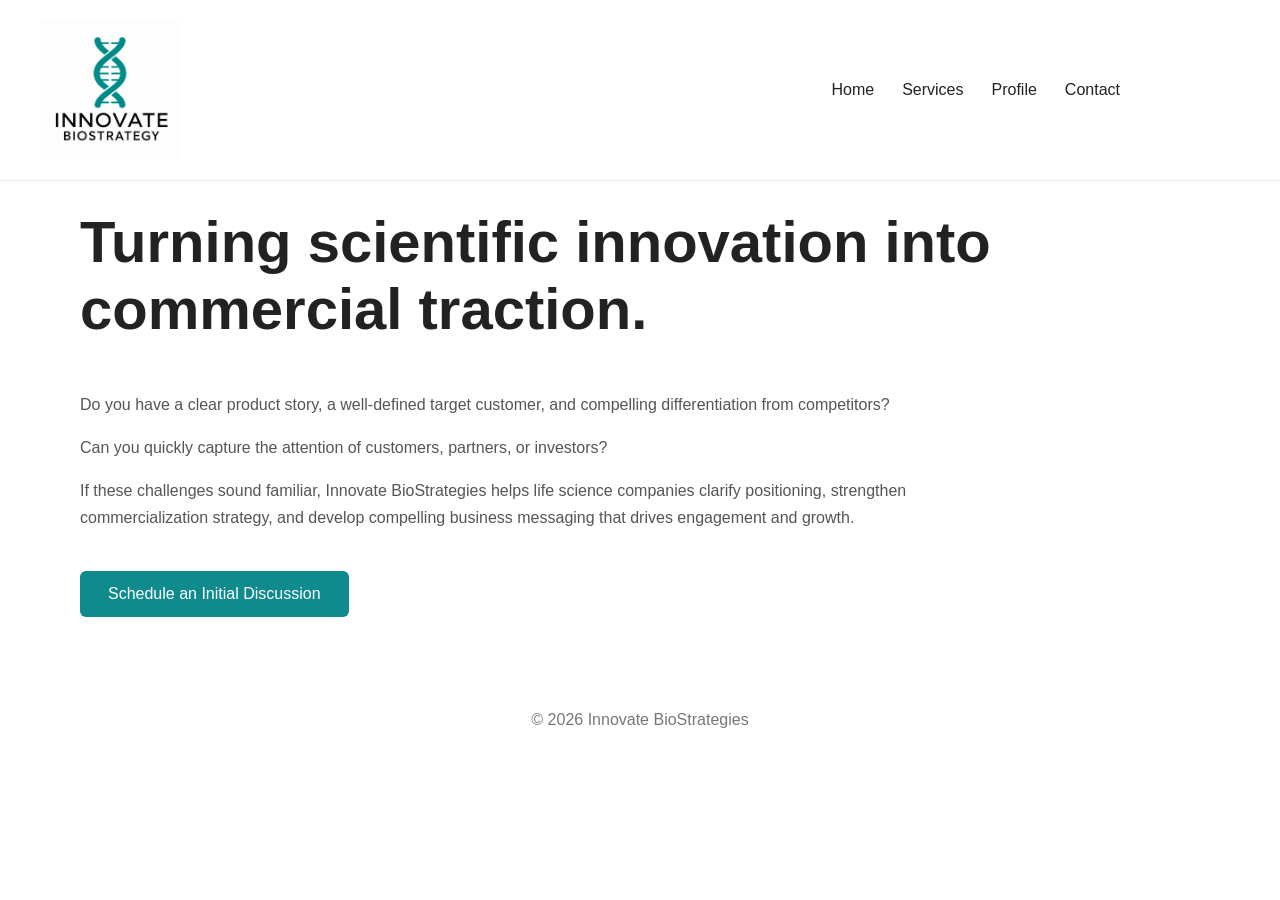
<file: index.html>
<!DOCTYPE html>
<html lang="en">
<head>
  <!-- Google tag (gtag.js) -->
<script async src="https://www.googletagmanager.com/gtag/js?id=G-J0SCD25JK9"></script>
<script>
  window.dataLayer = window.dataLayer || [];
  function gtag(){dataLayer.push(arguments);}
  gtag('js', new Date());

  gtag('config', 'G-J0SCD25JK9');
</script>
  <meta charset="UTF-8" />
  <meta name="viewport" content="width=device-width, initial-scale=1.0" />

  <title>Innovate BioStrategies | Life Science Commercial Strategy Consulting</title>
  <meta name="description" content="Innovate BioStrategies helps life science companies strengthen product positioning, commercialization strategy, market differentiation, and business messaging to improve commercial traction.">

  <meta property="og:title" content="Innovate BioStrategies">
  <meta property="og:description" content="Turning scientific innovation into commercial traction.">
  <meta property="og:type" content="website">
  <meta property="og:url" content="https://www.i-biostrategies.com/">
  <meta property="og:image" content="https://www.i-biostrategies.com/logo.png">
  
<meta name="google-site-verification" content="PBWuc0u-eXLh9E7CD2gn4UQ6zK3juZXVBx32dnaXNcI" />
  <link rel="canonical" href="https://www.i-biostrategies.com/">
  <link rel="stylesheet" href="style.css" />
  <link rel="icon" href="/favicon.ico" type="image/x-icon">
  <link rel="shortcut icon" href="/favicon.ico" type="image/x-icon">
  <script type="application/ld+json">
{
  "@context": "https://schema.org",
  "@type": "ProfessionalService",
  "name": "Innovate BioStrategies",
  "url": "https://www.i-biostrategies.com/",
  "logo": "https://www.i-biostrategies.com/logo.png",
  "description": "Life science commercial strategy consulting focused on product positioning, commercialization strategy, market differentiation, and business growth.",
  "founder": {
    "@type": "Person",
    "name": "Luming Niu, MD"
  },
  "sameAs": [
    "https://www.linkedin.com/in/luming-niu/"
  ],
  "serviceType": [
    "Life science commercialization strategy",
    "Product positioning consulting",
    "Market opportunity assessment",
    "Strategic communications support"
  ]
}
</script>
</head>

<body>
  <header class="site-header">
    <a href="index.html" class="logo-wrap">
      <img src="logo.png" alt="Innovate BioStrategies logo" class="logo" />
    </a>

    <nav class="nav">
      <a href="index.html">Home</a>
      <a href="services.html">Services</a>
      <a href="profile.html">Profile</a>
      <a href="contact.html">Contact</a>
    </nav>
  </header>

  <main>
    <section class="hero">
      <h1>Turning scientific innovation into commercial traction.</h1>

      <p class="hero-text">
        Do you have a clear product story, a well-defined target customer, and compelling differentiation from competitors?
      </p>

      <p class="hero-text">
        Can you quickly capture the attention of customers, partners, or investors?
      </p>

      <p class="hero-text">
        If these challenges sound familiar, Innovate BioStrategies helps life science companies clarify positioning, strengthen commercialization strategy, and develop compelling business messaging that drives engagement and growth.
      </p>

      <a href="contact.html" class="button">Schedule an Initial Discussion</a>
    </section>
  </main>

  <footer>
    <p>© 2026 Innovate BioStrategies</p>
  </footer>
</body>
</html>
</file>
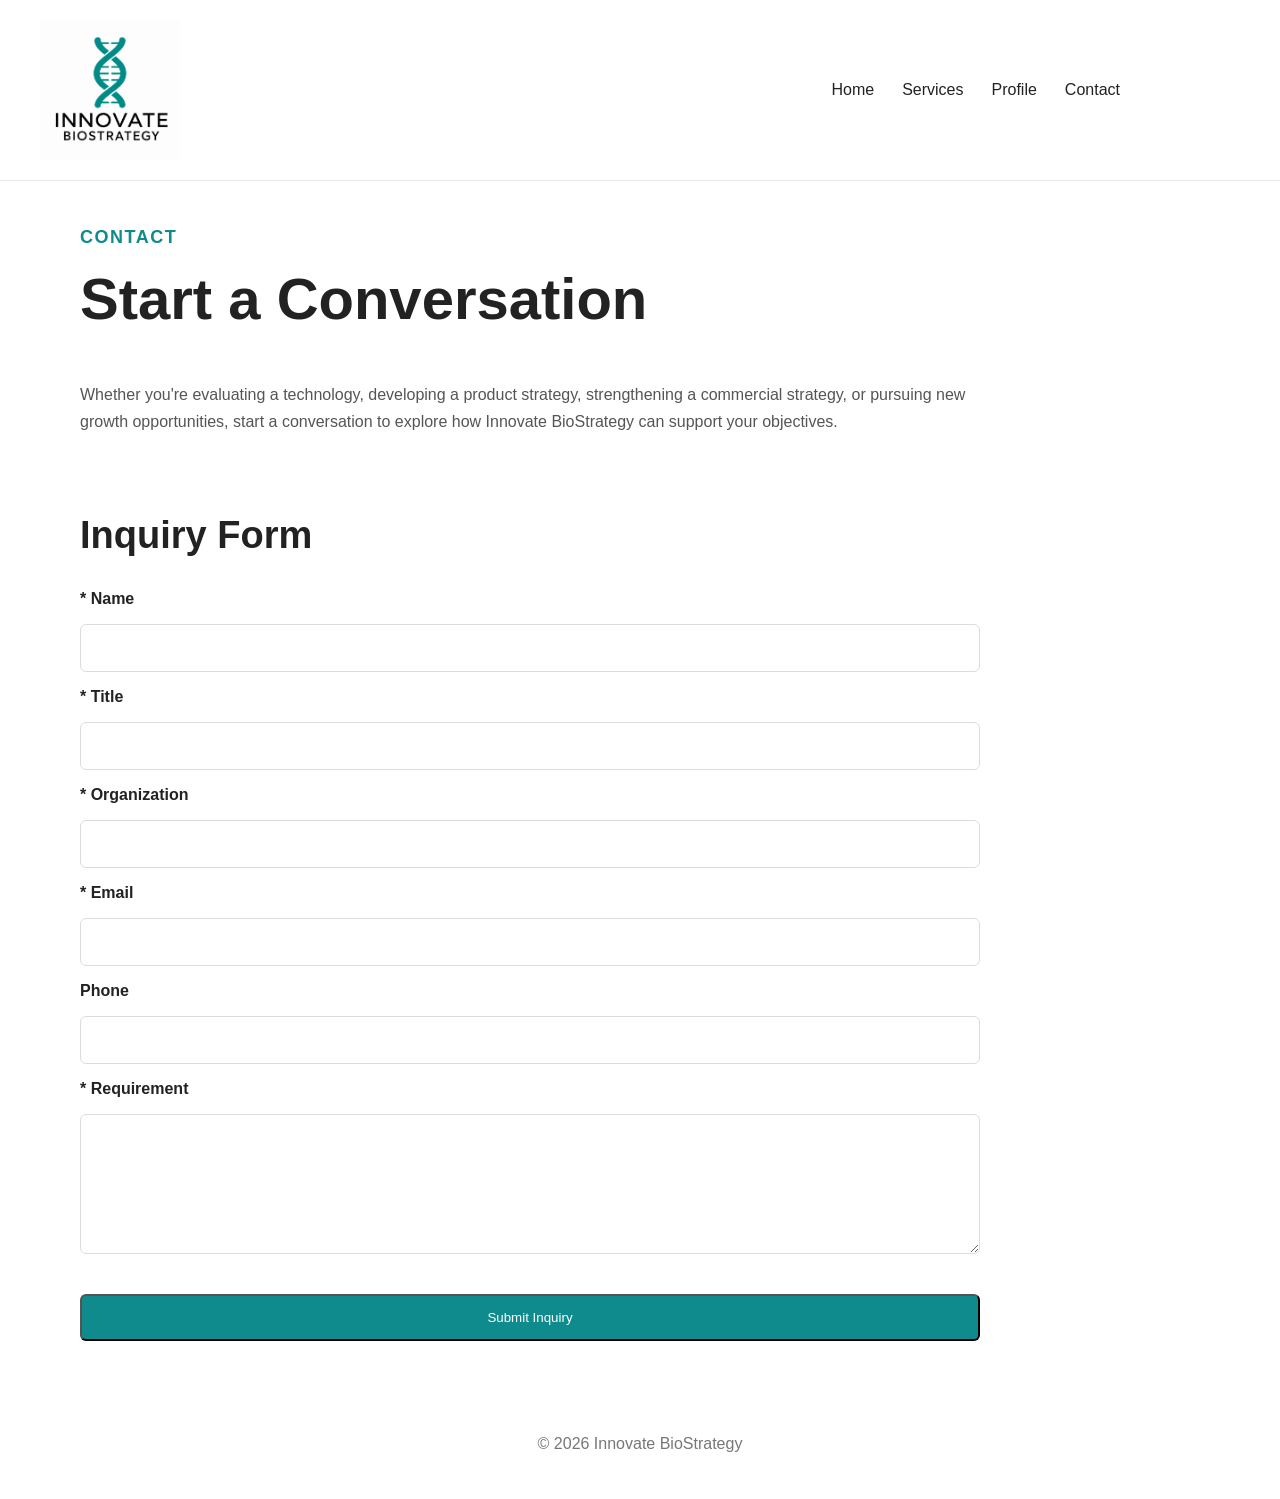
<file: contact.html>
<!DOCTYPE html>
<html lang="en">
<head>
  <!-- Google tag (gtag.js) -->
<script async src="https://www.googletagmanager.com/gtag/js?id=G-J0SCD25JK9"></script>
<script>
  window.dataLayer = window.dataLayer || [];
  function gtag(){dataLayer.push(arguments);}
  gtag('js', new Date());

  gtag('config', 'G-J0SCD25JK9');
</script>
  <meta charset="UTF-8" />
  <meta name="viewport" content="width=device-width, initial-scale=1.0" />

  <title>Contact | Innovate BioStrategy</title>

  <meta name="description" content="Whether you're evaluating a technology, developing a product strategy, shaping a commercial strategy, or strengthening your market positioning, start a conversation to explore how Innovate BioStrategy can support your objectives.">

  <meta property="og:title" content="Contact | Innovate BioStrategy">
  <meta property="og:description" content="Schedule an initial discussion with Innovate BioStrategy.">
  <meta property="og:type" content="website">
  <meta property="og:url" content="https://www.i-BioStrategy.com/contact.html">
  <meta property="og:image" content="https://www.i-BioStrategy.com/logo.png">

  <link rel="canonical" href="https://www.i-BioStrategy.com/contact.html">
  <link rel="stylesheet" href="style.css" />
  <link rel="icon" href="/favicon.ico" type="image/x-icon">
  <link rel="shortcut icon" href="/favicon.ico" type="image/x-icon">
</head>

<body>
  <header class="site-header">
    <a href="index.html" class="logo-wrap">
      <img src="logo.png" alt="Innovate BioStrategy logo" class="logo" />
    </a>

    <nav class="nav">
      <a href="index.html">Home</a>
      <a href="services.html">Services</a>
      <a href="profile.html">Profile</a>
      <a href="contact.html">Contact</a>
    </nav>
  </header>

  <main>
    <section class="hero">
      <p class="eyebrow">Contact</p>

      <h1>Start a Conversation</h1>

      <p class="hero-text">
        Whether you're evaluating a technology, developing a product strategy, strengthening a commercial strategy, or pursuing new growth opportunities, start a conversation to explore how Innovate BioStrategy can support your objectives.
      </p>
    </section>

    <section class="section contact-box">
      <h2>Inquiry Form</h2>

      <form
        class="contact-form"
        action="https://formspree.io/f/meedzgpd"
        method="POST"
      >
        <label for="name">* Name</label>
        <input type="text" id="name" name="name" required>

        <label for="title">* Title</label>
        <input type="text" id="title" name="title" required>

        <label for="organization">* Organization</label>
        <input type="text" id="organization" name="organization" required>

        <label for="email">* Email</label>
        <input type="email" id="email" name="email" required>

        <label for="phone">Phone</label>
        <input type="tel" id="phone" name="phone">

        <label for="requirement">* Requirement</label>
        <textarea id="requirement" name="requirement" rows="6" required></textarea>

        <button type="submit" class="button">Submit Inquiry</button>
      </form>
    </section>
  </main>

  <footer>
    <p>© 2026 Innovate BioStrategy</p>
  </footer>
</body>
</html>
</file>
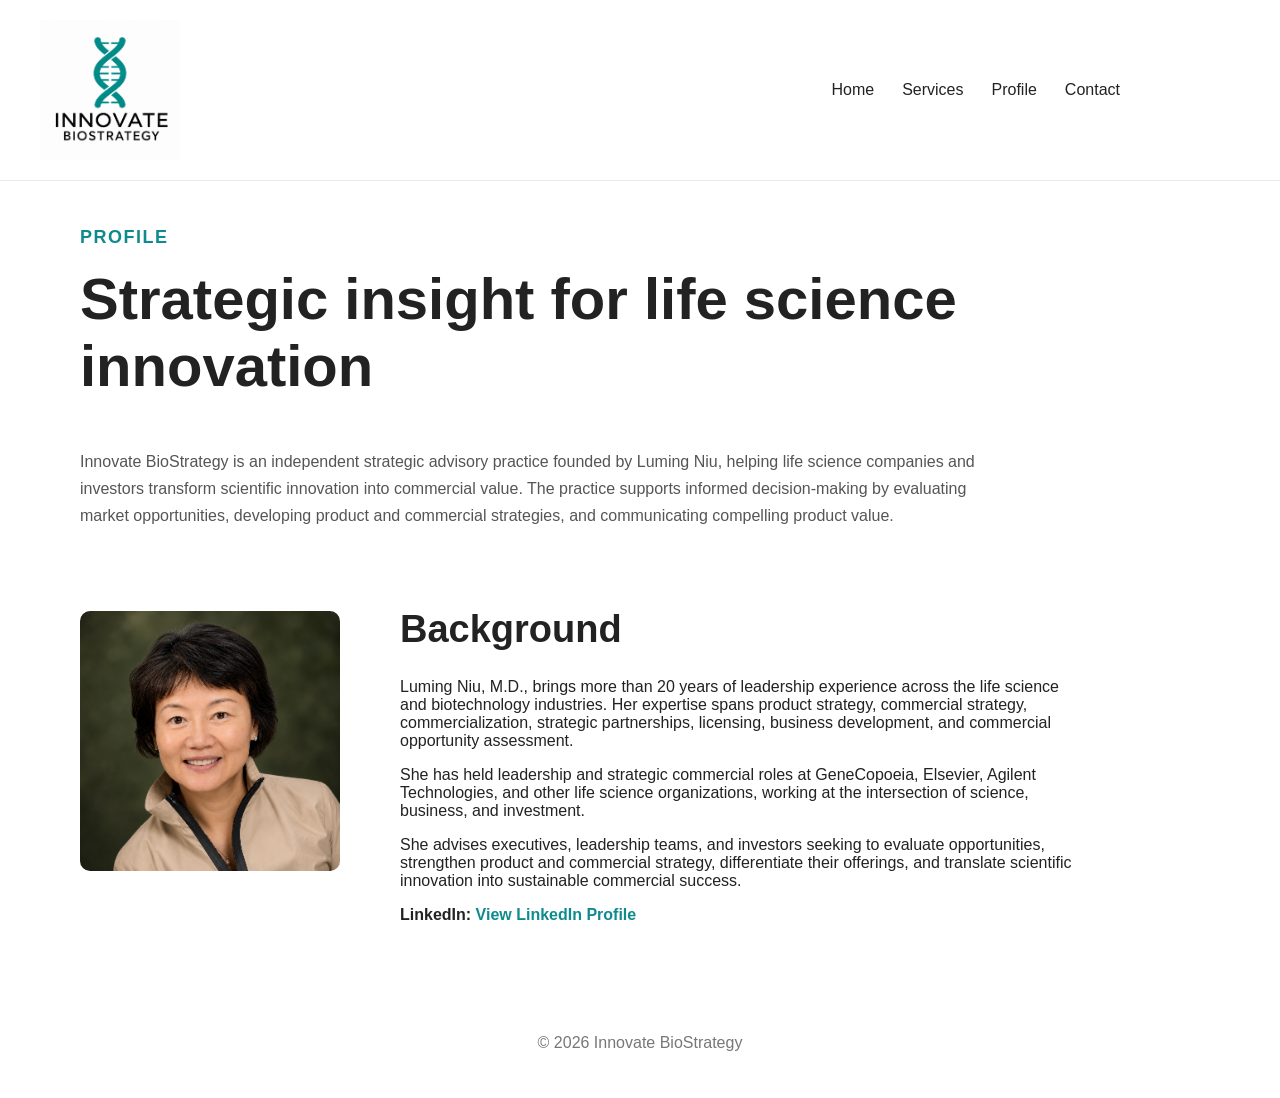
<file: profile.html>
<!DOCTYPE html>
<html lang="en">
<head>
  <!-- Google tag (gtag.js) -->
<script async src="https://www.googletagmanager.com/gtag/js?id=G-J0SCD25JK9"></script>
<script>
  window.dataLayer = window.dataLayer || [];
  function gtag(){dataLayer.push(arguments);}
  gtag('js', new Date());

  gtag('config', 'G-J0SCD25JK9');
</script>
  <meta charset="UTF-8" />
  <meta name="viewport" content="width=device-width, initial-scale=1.0" />
  <title>Profile | Luming Niu, MD | Innovate BioStrategy</title>

<meta name="description" content="Luming Niu, MD brings over 20 years of experience in genomics, biosciences, commercialization, product strategy, and life science business development.">
 <meta property="og:title" content="Profile | Luming Niu, MD | Innovate BioStrategy">
<meta property="og:description" content="Luming Niu, MD brings over 20 years of experience in genomics, biosciences, commercialization, product strategy, and life science business development.">
<meta property="og:type" content="website">
<meta property="og:url" content="https://www.i-BioStrategy.com/profile.html">
<meta property="og:image" content="https://www.i-BioStrategy.com/logo.png">
  <link rel="stylesheet" href="style.css" />
  <link rel="canonical" href="https://www.i-BioStrategy.com/profile.html">
   <link rel="icon" href="/favicon.ico" type="image/x-icon">
  <link rel="shortcut icon" href="/favicon.ico" type="image/x-icon">
</head>
<body>

  <header class="site-header">
    <a href="index.html" class="logo-wrap">
      <img src="logo.png" alt="Innovate BioStrategy logo" class="logo" />
    </a>

    <nav class="nav">
      <a href="index.html">Home</a>
      <a href="services.html">Services</a>
      <a href="profile.html">Profile</a>
      <a href="contact.html">Contact</a>
    </nav>
  </header>

  <main>
    <section class="hero">
      <p class="eyebrow">Profile</p>

      <h1>Strategic insight for life science innovation</h1>

      <p class="hero-text">
        Innovate BioStrategy is an independent strategic advisory practice founded by Luming Niu, helping life science companies and investors transform scientific innovation into commercial value. The practice supports informed decision-making by evaluating market opportunities, developing product and commercial strategies, and communicating compelling product value.
      </p>
    </section>

    <section class="section profile-section">
      <div class="profile-layout">
        <div class="profile-photo">
          <img src="profile.jpg" alt="Luming Niu">
        </div>

        <div class="profile-content">
          <h2>Background</h2>

          <p>
            Luming Niu, M.D., brings more than 20 years of leadership experience across the life science and biotechnology industries. Her expertise spans product strategy, commercial strategy, commercialization, strategic partnerships, licensing, business development, and commercial opportunity assessment.

          <p>
            She has held leadership and strategic commercial roles at GeneCopoeia, Elsevier, Agilent Technologies, and other life science organizations, working at the intersection of science, business, and investment.
          <p>
            She advises executives, leadership teams, and investors seeking to evaluate opportunities, strengthen product and commercial strategy, differentiate their offerings, and translate scientific innovation into sustainable commercial success.
          </p>

          <p>
            <strong>LinkedIn:</strong>
            <a href="https://www.linkedin.com/in/luming-niu/" target="_blank" rel="noopener noreferrer">
              View LinkedIn Profile
            </a>
          </p>
        </div>
      </div>
    </section>

  </main>

  <footer>
    <p>© 2026 Innovate BioStrategy</p>
  </footer>

</body>
</html>
</file>
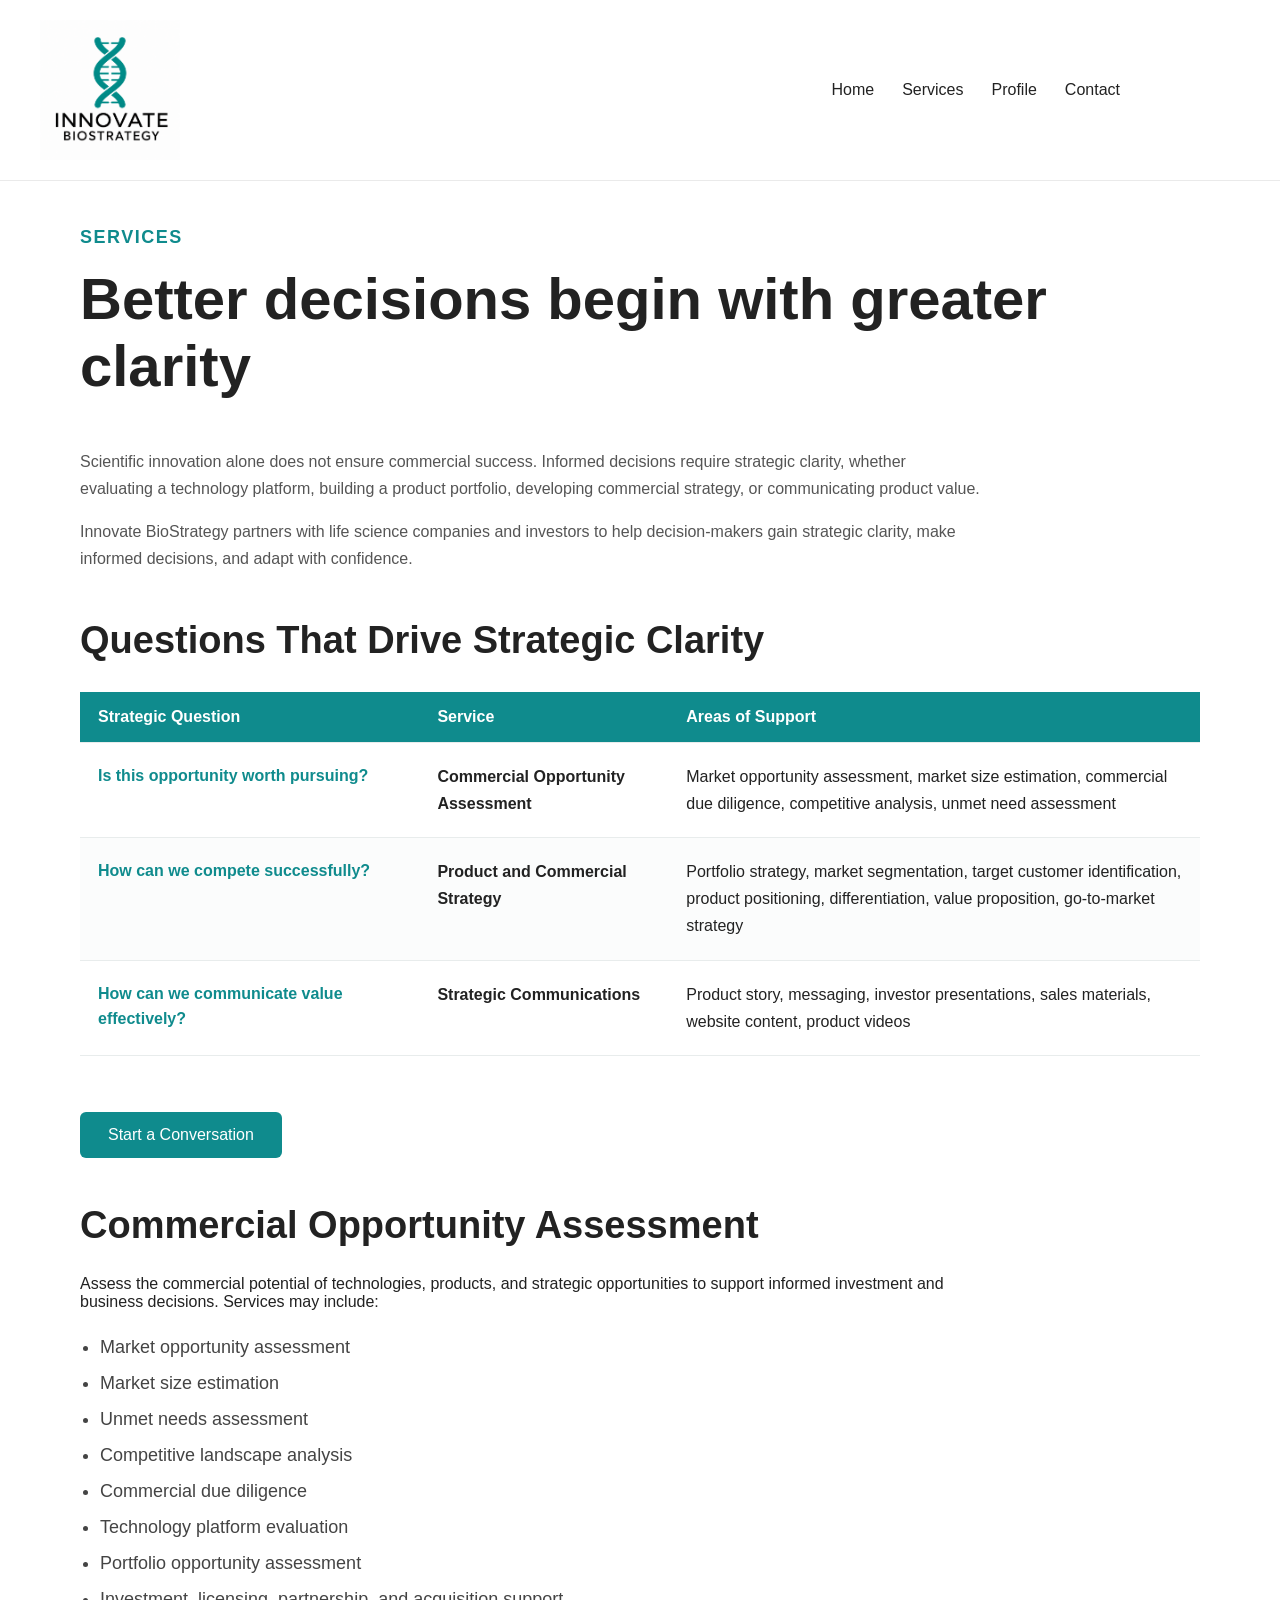
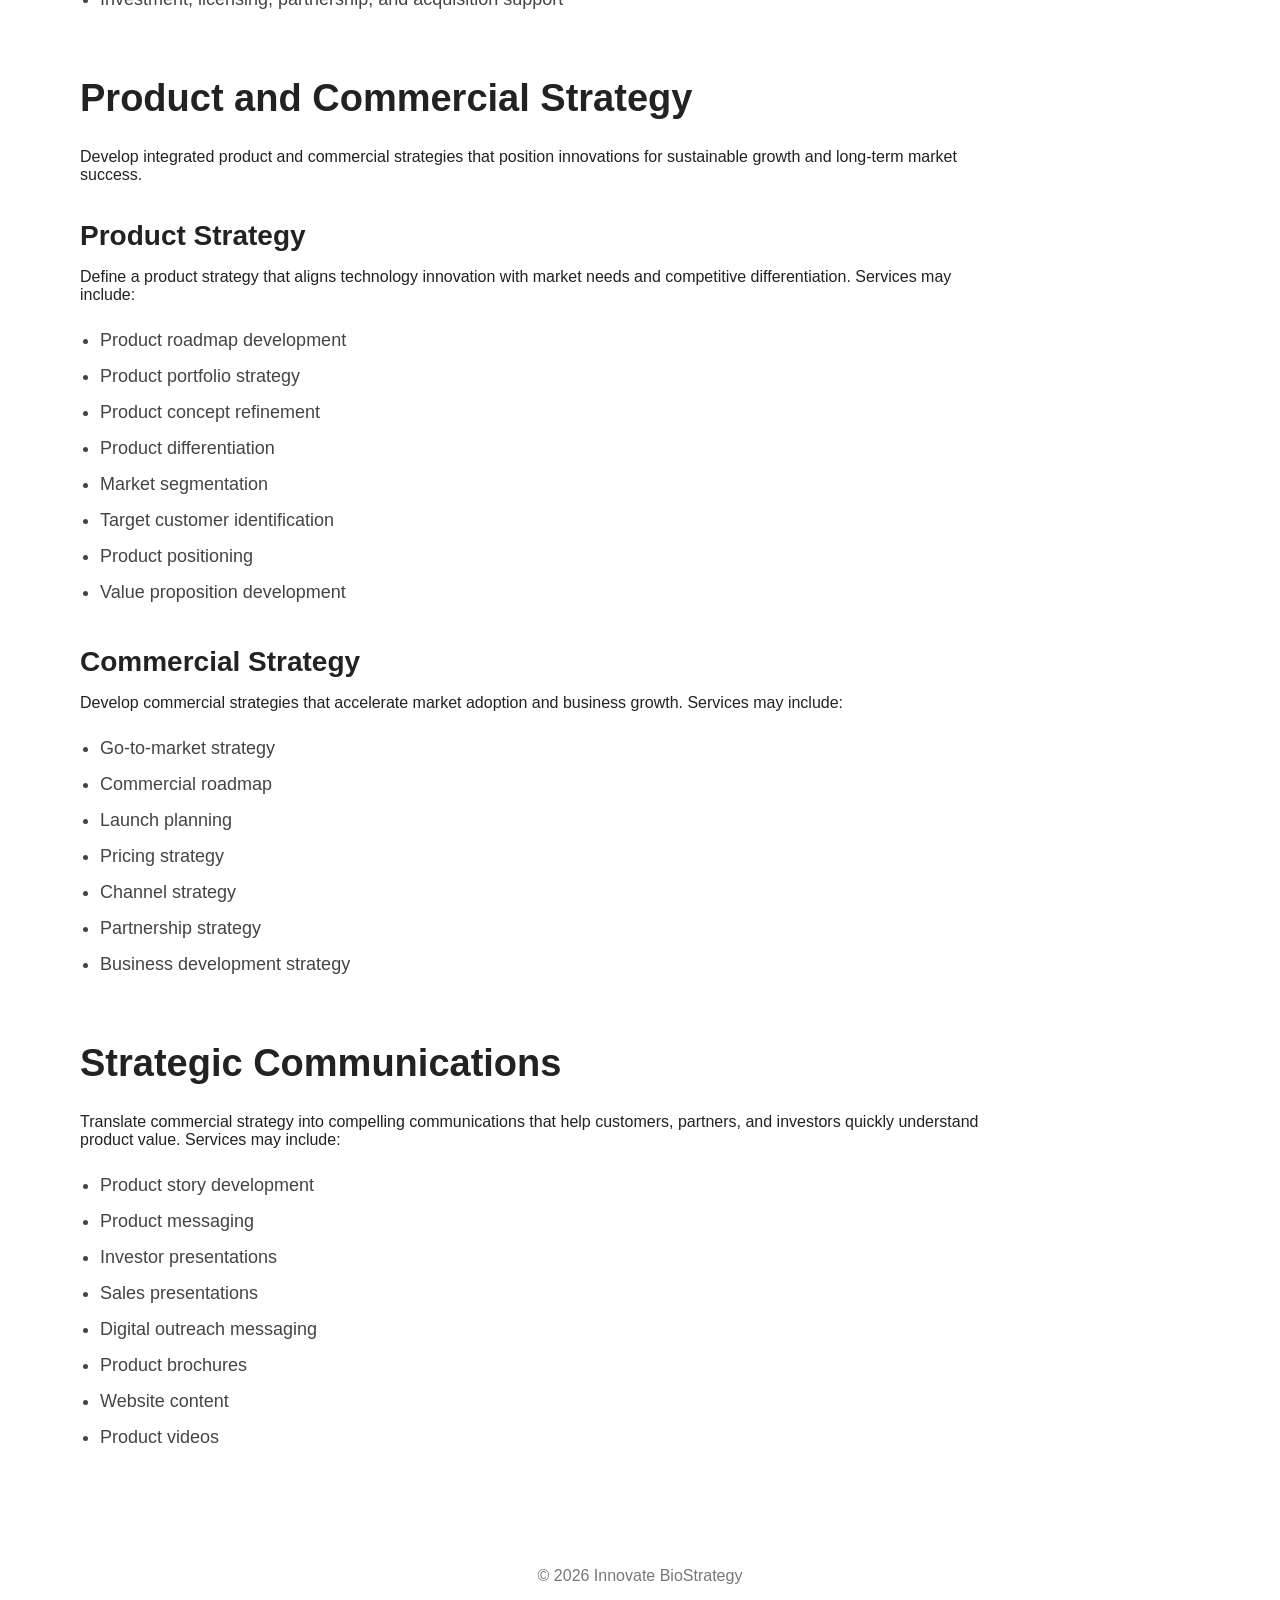
<file: services.html>
<!DOCTYPE html>
<html lang="en">
<head>
  <!-- Google tag (gtag.js) -->
<script async src="https://www.googletagmanager.com/gtag/js?id=G-J0SCD25JK9"></script>
<script>
  window.dataLayer = window.dataLayer || [];
  function gtag(){dataLayer.push(arguments);}
  gtag('js', new Date());

  gtag('config', 'G-J0SCD25JK9');
</script>
  <meta charset="UTF-8" />
  <meta name="viewport" content="width=device-width, initial-scale=1.0" />
  <title>Services | Innovate BioStrategy</title>

<meta name="description" content="Strategic advisory services for life science companies, including market opportunity assessment, product positioning, commercialization strategy, and strategic communications support.">
<meta property="og:title" content="Services | Innovate BioStrategy">
<meta property="og:description" content="Strategic advisory services for life science companies, including market opportunity assessment, product positioning, commercialization strategy, and strategic communications support.">
<meta property="og:type" content="website">
<meta property="og:url" content="https://www.i-BioStrategy.com/services.html">
<meta property="og:image" content="https://www.i-BioStrategy.com/logo.png">
  <link rel="stylesheet" href="style.css" />
  <link rel="canonical" href="https://www.i-BioStrategy.com/services.html">
   <link rel="icon" href="/favicon.ico" type="image/x-icon">
  <link rel="shortcut icon" href="/favicon.ico" type="image/x-icon">
</head>
<body>

  <header class="site-header">
    <a href="index.html" class="logo-wrap">
      <img src="logo.png" alt="Innovate BioStrategy logo" class="logo" />
    </a>

    <nav class="nav">
      <a href="index.html">Home</a>
      <a href="services.html">Services</a>
      <a href="profile.html">Profile</a>
      <a href="contact.html">Contact</a>
    </nav>
  </header>

  <main>
    <section class="hero">
      <p class="eyebrow">Services</p>

      <h1>Better decisions begin with greater clarity</h1>

      <p class="hero-text">
        Scientific innovation alone does not ensure commercial success. Informed decisions require strategic clarity, whether evaluating a technology platform, building a product portfolio, developing commercial strategy, or communicating product value.  
      </p>
      <p class="hero-text">
        Innovate BioStrategy partners with life science companies and investors to help decision-makers gain strategic clarity, make informed decisions, and adapt with confidence.
      </p>
  
    </section>
<section class="section strategy-table-section">
  <h2>Questions That Drive Strategic Clarity</h2>

  <table class="strategy-table">
    <thead>
      <tr>
        <th>Strategic Question</th>
        <th>Service</th>
        <th>Areas of Support</th>
      </tr>
    </thead>

    <tbody>
      <tr>
        <td><strong>Is this opportunity worth pursuing?</strong></td>
        <td>Commercial Opportunity Assessment</td>
        <td>
          Market opportunity assessment, market size estimation,
          commercial due diligence, competitive analysis,
          unmet need assessment
        </td>
      </tr>

      <tr>
        <td><strong>How can we compete successfully?</strong></td>
        <td>Product and Commercial Strategy</td>
        <td>
          Portfolio strategy, market segmentation,
          target customer identification, product positioning,
          differentiation, value proposition,
          go-to-market strategy
        </td>
      </tr>

      <tr>
        <td><strong>How can we communicate value effectively?</strong></td>
        <td>Strategic Communications</td>
        <td>
          Product story, messaging,
          investor presentations,
          sales materials,
          website content,
          product videos
        </td>
      </tr>
    </tbody>
  </table>
  
  <div class="table-cta">
      <a href="contact.html" class="button">Start a Conversation</a>
  </div>
</section>
    <section class="section">
      <h2>Commercial Opportunity Assessment</h2>

      <p>
        Assess the commercial potential of technologies, products, and strategic opportunities to support informed investment and business decisions. Services may include:
      </p>

      <ul class="service-list">
        <li>Market opportunity assessment</li>
        <li>Market size estimation</li>
        <li>Unmet needs assessment</li>
        <li>Competitive landscape analysis</li>
        <li>Commercial due diligence</li>
        <li>Technology platform evaluation</li>
        <li>Portfolio opportunity assessment</li>
        <li>Investment, licensing, partnership, and acquisition support</li>
      </ul>
    </section>

    <section class="section">
      <h2>Product and Commercial Strategy</h2>

      <p>
        Develop integrated product and commercial strategies that position innovations for sustainable growth and long-term market success.
      </p>

      <h3>Product Strategy</h3>
   
      <p>
        Define a product strategy that aligns technology innovation with market needs and competitive differentiation. Services may include:
      </p>
      <ul class="service-list">
        <li>Product roadmap development</li>
        <li>Product portfolio strategy</li>
        <li>Product concept refinement</li>
        <li>Product differentiation</li>
        <li>Market segmentation</li>
        <li>Target customer identification</li>
        <li>Product positioning</li>
        <li>Value proposition development</li>
      </ul>
     <h3>Commercial Strategy</h3>
      <p>
       Develop commercial strategies that accelerate market adoption and business growth. Services may include:
      </p>
      <ul class="service-list">
        <li>Go-to-market strategy</li>
        <li>Commercial roadmap</li>
        <li>Launch planning</li>
        <li>Pricing strategy</li>
        <li>Channel strategy</li>
        <li>Partnership strategy</li>
        <li>Business development strategy</li>
      </ul>
    </section>

    <section class="section">
      <h2>Strategic Communications</h2>

      <p>
        Translate commercial strategy into compelling communications that help customers, partners, and investors quickly understand product value. Services may include:
      </p>

      <ul class="service-list">
        <li>Product story development</li>
        <li>Product messaging</li>
        <li>Investor presentations</li>
        <li>Sales presentations</li>
        <li>Digital outreach messaging</li>
        <li>Product brochures</li>
        <li>Website content</li>
         <li>Product videos</li>
      </ul>
    </section>

  </main>

  <footer>
    <p>© 2026 Innovate BioStrategy</p>
  </footer>

</body>
</html>
</file>
<file: style.css>
html {
  overflow-y: scroll;
}
body {
  margin: 0;
  font-family: Arial, Helvetica, sans-serif;
  color: #222;
  background: white;
}

/* Header */
.site-header {
  display: flex;
  align-items: center;
  max-width: 1200px;
  margin: 0 auto;
  padding: 20px 40px;
  background: white;
  border-bottom: 1px solid #eaeaea;
}

.logo {
  width: 140px;
  height: auto;
  display: block;
}

.nav {
  display: flex;
  gap: 28px;
  margin-left: auto;
  margin-right: 120px;
}

.nav a {
  text-decoration: none;
  color: #222;
  font-size: 16px;
  font-weight: 500;
  transition: color 0.2s ease;
}

.nav a:hover {
  color: #0f8b8d;
}

/* Main Layout */
.hero,
.section {
  max-width: 1200px;
  margin: 0 auto;
  padding: 28px 40px 8px 40px;
  box-sizing: border-box;
}

/* Labels */
.eyebrow {
  color: #0f8b8d;
  font-weight: 700;
  letter-spacing: 1.5px;
  text-transform: uppercase;
  font-size: 18px;
  margin-bottom: 18px;
}

/* Headlines */
.hero h1 {
  font-size: 58px;
  line-height: 1.15;
  font-weight: 700;
  max-width: 1000px;
  margin-top: 0;
}

h2 {
  font-size: 38px;
  line-height: 1.3;
  font-weight: 600;
  margin-bottom: 24px;
}
h3 {
    font-size: 28px;
    font-weight: 600;
    margin-top: 36px;
    margin-bottom: 12px;
}

/* Paragraphs */
.hero-text,
.section p,
.service-list,
.contact-form {
  max-width: 900px;
}

.hero-text {
  font-size: 16px;
  line-height: 1.7;
  color: #555;
}

/* Buttons */
.button {
  display: inline-block;
  margin-top: 24px;
  padding: 14px 28px;
  background: #0f8b8d;
  color: white;
  text-decoration: none;
  border-radius: 6px;
  transition: background 0.2s ease;
}

.button:hover {
  background: #0b6f70;
}

/* Highlight Boxes */
.highlight {
  background: #f8f9fa;
  border-radius: 10px;
  margin: 20px auto 40px auto;
  padding: 40px;
  max-width: 1000px;
  box-sizing: border-box;
}

/* Service Lists */
.service-list {
  line-height: 2;
  font-size: 18px;
  color: #444;
  padding-left: 20px;
}

/* Contact Form */
.contact-form {
  display: flex;
  flex-direction: column;
  gap: 16px;
  margin-top: 30px;
}

.contact-form label {
  font-weight: 600;
  color: #222;
}

.contact-form input,
.contact-form textarea {
  padding: 14px;
  font-size: 16px;
  border: 1px solid #dcdcdc;
  border-radius: 6px;
  font-family: inherit;
  box-sizing: border-box;
  width: 100%;
}

.contact-form textarea {
  resize: vertical;
  min-height: 140px;
}

/* Profile Layout */
.profile-layout {
  display: grid;
  grid-template-columns: 260px minmax(0, 1fr);
  gap: 60px;
  align-items: flex-start;
  max-width: 1000px;
}

.profile-photo img {
  width: 260px;
  border-radius: 10px;
  display: block;
}
.profile-photo {
  margin-top: 38px;
}
.profile-content {
  max-width: 700px;
}

.profile-content a {
  color: #0f8b8d;
  text-decoration: none;
  font-weight: 600;
}

.profile-content a:hover {
  text-decoration: underline;
}

/* Footer */
footer {
  padding: 30px;
  text-align: center;
  color: #777;
  margin-top: 40px;
}
.section + .section {
  padding-top: 0;
}

.hero + .section {
  padding-top: 20px;
}
/* Strategic Questions Table */
.strategy-table-section {
  max-width: 1200px;
  margin: 0 auto;
  padding: 8px 40px 12px 40px;
  box-sizing: border-box;
}

.strategy-table-section h2 {
  margin-top: 0;
}

.strategy-table {
  width: 100%;
  border-collapse: collapse;
  margin-top: 26px;
  font-size: 16px;
  background: white;
}

.strategy-table th {
  background: #0f8b8d;
  color: white;
  text-align: left;
  padding: 16px 18px;
  font-weight: 600;
}

.strategy-table td {
  padding: 20px 18px;
  vertical-align: top;
  line-height: 1.7;
  border-top: 1px solid #e8ecec;
  border-bottom: 1px solid #e8ecec;
  border-left: none;
  border-right: none;
}

.strategy-table tr:nth-child(even) {
  background: #fbfcfc;
}

.strategy-table td:first-child {
  width: 30%;
  font-weight: 600;
  color: #0f8b8d;
  font-size: 16px;
  line-height: 1.6;
}

.strategy-table td:nth-child(2) {
  width: 22%;
  font-weight: 600;
}

.strategy-table td:nth-child(3) {
  width: 47%;
}

.table-cta {
  margin-top: 32px;
}

/* Mobile */
@media (max-width: 900px) {

.strategy-table-section {
  padding: 8px 24px 8px 24px;
}

.strategy-table {
  display: block;
  overflow-x: auto;
  white-space: normal;
}

.strategy-table th,
.strategy-table td {
  min-width: 220px;
}

  .site-header {
    flex-direction: column;
    padding: 12px 24px 18px 24px;
    gap: 14px;
  }

  .logo {
    width: 150px;
  }

  .nav {
    margin: 0;
    gap: 24px;
    row-gap: 12px;
    flex-wrap: wrap;
    justify-content: center;
  }

  .hero,
  .section,
  .highlight {
    padding: 32px 24px 8px 24px;
  }

  .hero + .section {
  padding-top: 14px;
}

.section + .section {
  padding-top: 0;
}

  .profile-layout {
    grid-template-columns: 1fr;
  }

  .profile-photo img {
    width: 220px;
  }

  .hero h1 {
    font-size: 44px;
    line-height: 1.12;
  }

  .hero-text {
    font-size: 18px;
    line-height: 1.7;
  }

  h2 {
    font-size: 34px;
  }
  h3 {
  font-size: 24px;
  margin-top: 24px;
  margin-bottom: 10px;
}
}
</file>
